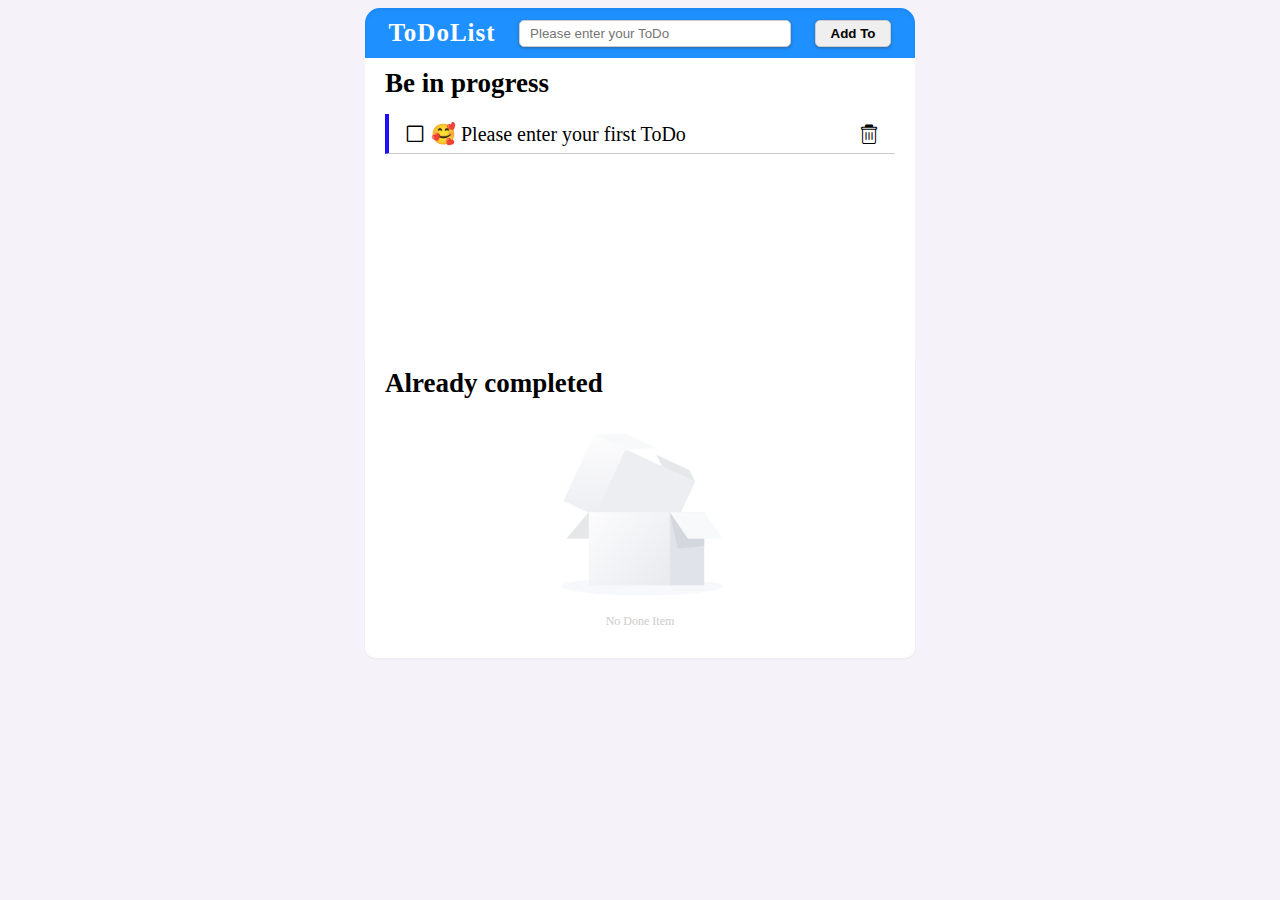
<file: index.html>
<!DOCTYPE html>
<html lang="en">
<head>
    <meta charset="UTF-8">
    <meta http-equiv="X-UA-Compatible" content="IE=edge">
    <meta name="viewport" content="width=device-width, initial-scale=1.0">
    <link rel="stylesheet" href="./css/index.css">
    <link rel="stylesheet" href="./icons/iconfont.css">
    <script src="./js/index.js" defer></script>
    <title>TodoList - Cloudmoon</title>
</head>
<body>
<div class="todo">
    <div class="todo_head">
        <h1>ToDoList</h1>
        <input class="todo_head_input" type="text" placeholder="Please enter your ToDo">
        <button class="todo_head_button" title="Add your ToDo">Add To</button>
    </div>
    <div class="todo_doing">
        <h1>Be in progress</h1>
        <div class="todo_doing_list"></div>
    </div>
    <div class="todo_done">
        <h1>Already completed</h1>
        <div class="todo_done_list"></div>
    </div>
</div>
</body>
</html>
</file>
<file: css/index.css>
@import url(./head.css);
@import url(./doing.css);
@import url(./done.css);

body {
    display: flex;
    flex-direction: column;
    align-items: center;
    background-color: #f5f2f9;
}

.todo_head,.todo_doing,.todo_done {
    box-sizing: border-box;
    width: 550px;
}

.todo_doing,.todo_done {
    padding: 10px 20px;
    min-height: 300px;
    background-color: #fff;
}

.imgEmpty {
    width: 200px;
    margin-left: 50%;
    transform: translateX(-50%);
}
.imgEmpty > img {
    height: 200px;
    width: 200px;
}
.imgEmpty > div {
    font-size: 12px;
    color: #ccc;
    text-align: center;
    cursor: default;
}
</file>
<file: icons/iconfont.css>
@font-face {
  font-family: "iconfont"; /* Project id  */
  src: url('iconfont.ttf?t=1673250947878') format('truetype');
}

.iconfont {
  font-family: "iconfont" !important;
  /* font-size: 16px; */
  font-style: normal;
  -webkit-font-smoothing: antialiased;
  -moz-osx-font-smoothing: grayscale;
}

.icon-delete:before {
  content: "\e61e";
}

.icon-weixuanzhong:before {
  content: "\e633";
}

.icon-xuanzhong:before {
  content: "\e636";
}
</file>
